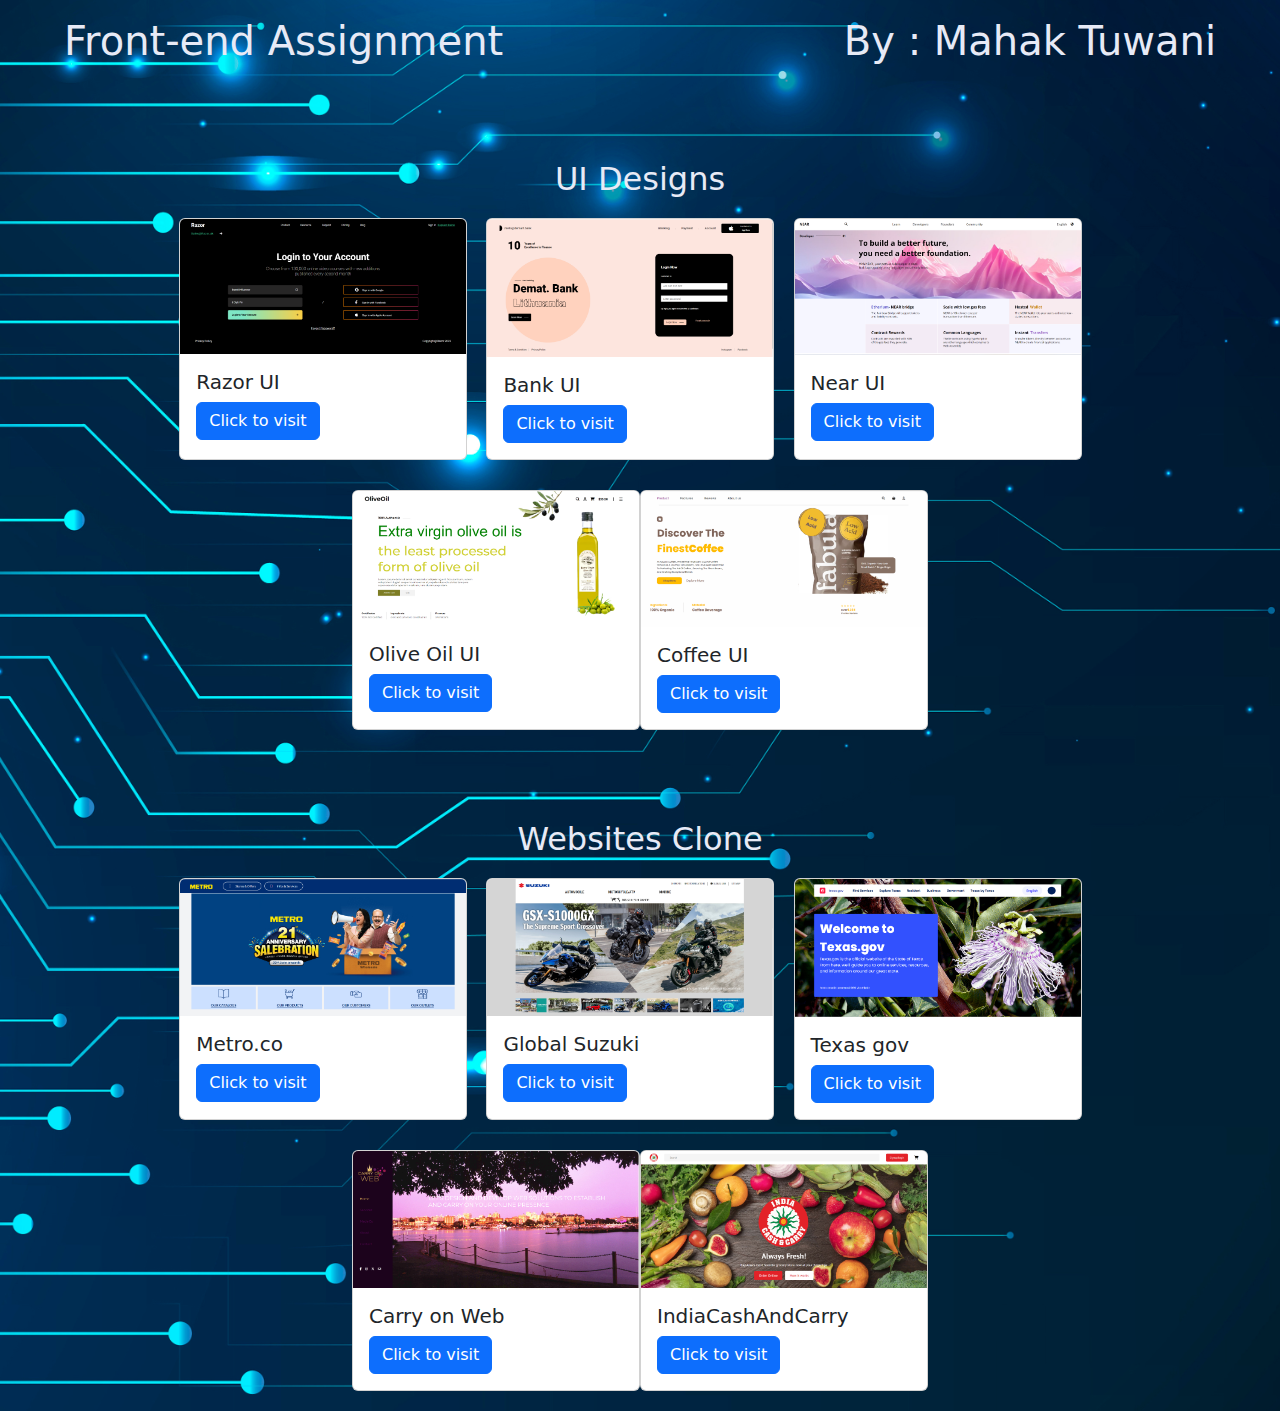
<file: index.html>
<!DOCTYPE html>
<html lang="en">
<head>
    <meta charset="UTF-8">
    <meta name="viewport" content="width=device-width, initial-scale=1.0">
    <title>Front-end Assignments</title>
    <link href="https://cdn.jsdelivr.net/npm/bootstrap@5.3.3/dist/css/bootstrap.min.css" rel="stylesheet" integrity="sha384-QWTKZyjpPEjISv5WaRU9OFeRpok6YctnYmDr5pNlyT2bRjXh0JMhjY6hW+ALEwIH" crossorigin="anonymous">
    <link rel="stylesheet" href="style.css">
</head>
<body>
    
    <div class="assignment">
        <div class="heading-section">
            <h1>Front-end Assignment</h1>
            <h1>By : Mahak Tuwani</h1>
        </div>

        <div class="ui-section">
            <h2>UI Designs</h2>
            <div class="ui-grid-1">
                <div class="card" style="width: 18rem;">
                    <img src="./ui/1.png" class="card-img-top" alt="...">
                    <div class="card-body">
                      <h5 class="card-title">Razor UI</h5>
                      <a href="https://razor-ui-design.netlify.app" class="btn btn-primary">Click to visit</a>
                    </div>
                  </div>
                  <div class="card" style="width: 18rem;">
                    <img src="./ui/2.png" class="card-img-top" alt="...">
                    <div class="card-body">
                      <h5 class="card-title">Bank UI</h5>
                      <a href="https://bank-ui-1.netlify.app" class="btn btn-primary">Click to visit</a>
                    </div>
                  </div>
                  <div class="card" style="width: 18rem;">
                    <img src="./ui/3.png" class="card-img-top" alt="...">
                    <div class="card-body">
                      <h5 class="card-title">Near UI</h5>
                      <a href="https://near-ui-3.netlify.app" class="btn btn-primary">Click to visit</a>
                    </div>
                  </div> 
            </div>
            <div class="ui-grid-2">
                <div class="card" style="width: 18rem;">
                    <img src="./ui/4.png" class="card-img-top" alt="...">
                    <div class="card-body">
                      <h5 class="card-title">Olive Oil UI</h5>
                      <a href="https://oil-ui-4.netlify.app" class="btn btn-primary">Click to visit</a>
                    </div>
                  </div>
                  <div class="card" style="width: 18rem;">
                    <img src="./ui/5.png" class="card-img-top" alt="...">
                    <div class="card-body">
                      <h5 class="card-title">Coffee UI</h5>
                      <a href="https://coffee-ui-2.netlify.app" class="btn btn-primary">Click to visit</a>
                    </div>
                  </div>
            </div>
        </div>


        <div class="ui-section">
            <h2>Websites Clone</h2>
            <div class="ui-grid-1">
                <div class="card" style="width: 18rem;">
                    <img src="./Websites/1.png" class="card-img-top" alt="...">
                    <div class="card-body">
                      <h5 class="card-title">Metro.co</h5>
                      <a href="https://metro-website.netlify.app" class="btn btn-primary">Click to visit</a>
                    </div>
                  </div>
                  <div class="card" style="width: 18rem;">
                    <img src="./Websites/2.png" class="card-img-top" alt="...">
                    <div class="card-body">
                      <h5 class="card-title">Global Suzuki</h5>
                      <a href="https://suzuki-website.netlify.app" class="btn btn-primary">Click to visit</a>
                    </div>
                  </div>
                  <div class="card" style="width: 18rem;">
                    <img src="./Websites/3.png" class="card-img-top" alt="...">
                    <div class="card-body">
                      <h5 class="card-title">Texas gov</h5>
                      <a href="https://texas-website.netlify.app" class="btn btn-primary">Click to visit</a>
                    </div>
                  </div> 
            </div>
            <div class="ui-grid-2">
                <div class="card" style="width: 18rem;">
                    <img src="./Websites/4.png" class="card-img-top" alt="...">
                    <div class="card-body">
                      <h5 class="card-title">Carry on Web</h5>
                      <a href="https://carry-on-web-clone.netlify.app" class="btn btn-primary">Click to visit</a>
                    </div>
                  </div>
                  <div class="card" style="width: 18rem;">
                    <img src="./Websites/5.png" class="card-img-top" alt="...">
                    <div class="card-body">
                      <h5 class="card-title">IndiaCashAndCarry</h5>
                      <a href="https://indiacashandcarry-clone.netlify.app" class="btn btn-primary">Click to visit</a>
                    </div>
                  </div>
            </div>
        </div>

    </div>


    <script src="https://cdn.jsdelivr.net/npm/bootstrap@5.3.3/dist/js/bootstrap.bundle.min.js" integrity="sha384-YvpcrYf0tY3lHB60NNkmXc5s9fDVZLESaAA55NDzOxhy9GkcIdslK1eN7N6jIeHz" crossorigin="anonymous"></script>

</body>
</html>
</file>
<file: style.css>
*{
    margin: 0px;
    padding: 0px;
    box-sizing: border-box;
}
.assignment{
    width: 100%;
    min-height: 100vh;
    background-image: url(./background.jpg);
    background-position: center;
    background-size: cover;
    padding-inline: 5%;
}
.heading-section{
    width: 100%;
    height: 10vh;
    display: flex;
    align-items: center;
    justify-content: space-between;
    color: #e7eaf6;
}
.ui-section{
    margin-top: 50px;
    width: 100%;
    min-height: 40vh;
    /* background-color: aqua; */
    display: flex;
    flex-direction: column;
    align-items: center;
    padding-block: 20px;
    color: #e7eaf6;
}
.ui-section h2{
    margin-bottom: 20px;
}
.ui-grid-1{
    width: 80%;
    display: grid;
    grid-template-columns: repeat(3 , 1fr);
    grid-template-rows: 1fr;
}
.ui-grid-2{
    margin-top: 30px;
    width: 50%;
    display: grid;
    grid-template-columns: 1fr 1fr;

}
</file>
